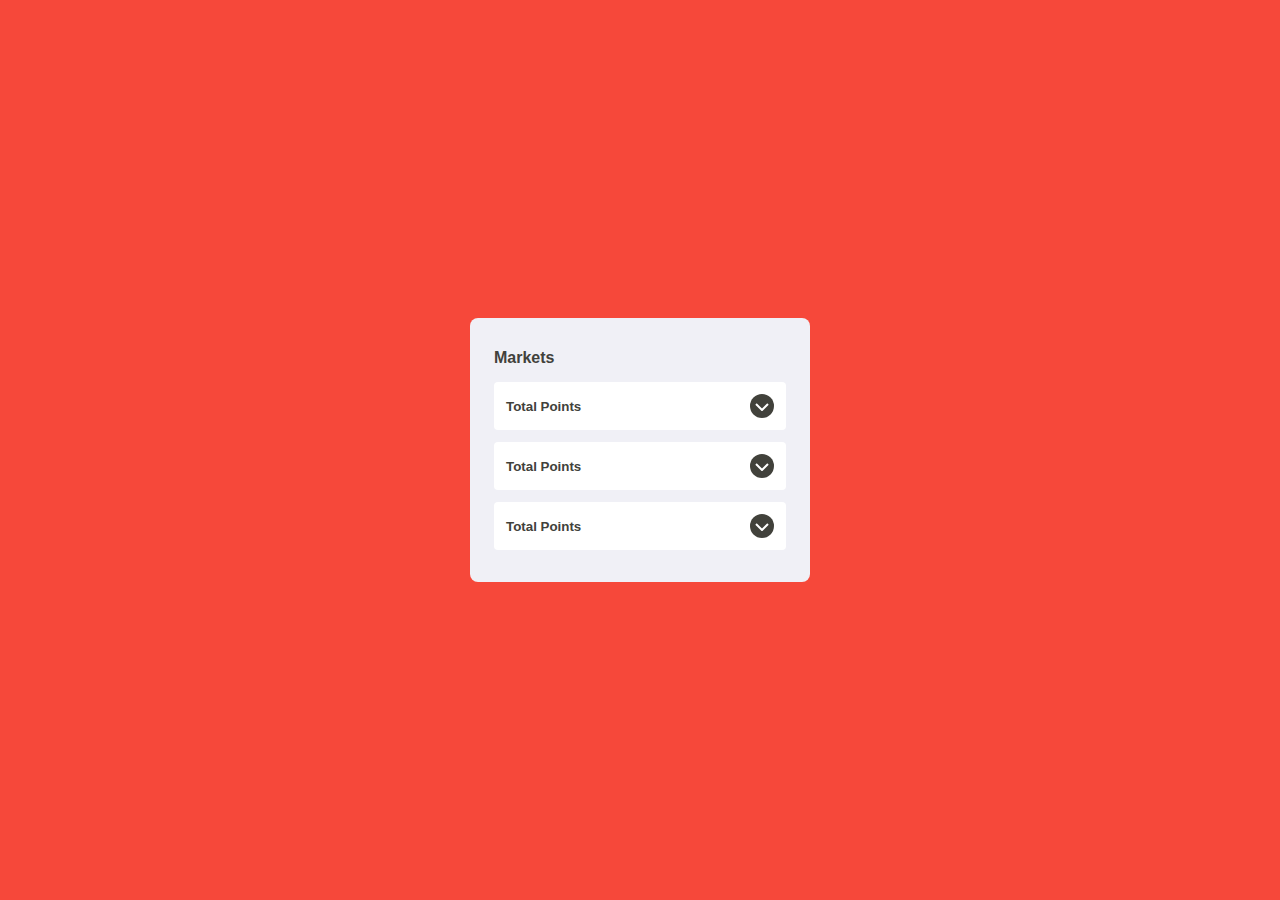
<file: Accordion/index.html>
<!DOCTYPE html>
<html lang="en">
<head>
    <meta charset="UTF-8">
    <meta http-equiv="X-UA-Compatible" content="IE=edge">
    <meta name="viewport" content="width=device-width, initial-scale=1.0">
    <link rel="stylesheet" href="style.css">
    <title>Document</title>
</head>
<body>
    <section class="card">
        <h2 class="card__header">Markets</h2>
        <ul class="accordion accordion-js">
            <li class="accordion__item">
                <h3 class="accordion-item__title">
                    <button
                        data-accordion-control="text"
                        data-accordion-expanded="false"
                        class="accordion-item__button"
                    >
                        Total Points
                        <span class="accordion-item__arrow">
                            <svg
                                xmlns="http://www.w3.org/2000/svg"
                                width="14"
                                height="8"
                                viewBox="0 0 14 8"
                                fill="none"
                            >
                                <path
                                    d="M1 1L7 7L13 1"
                                    stroke="white"
                                    stroke-width="2"
                                    stroke-linejoin="round"
                                />
                            </svg>
                        </span>
                    </button>
                </h3>
                <div
                    class="accordion-item__content"
                    data-accordion-expanded="false"
                    data-accordion-content="text"
                    hidden
                >
                    <ul class="user-list">
                        <li class="user-list__item">
                            Jacob Mullins
                            <span class="user-list__budget">$4.42</span>
                        </li>
                        <li class="user-list__item">
                            Frank Scott
                            <span class="user-list__budget">$0.62</span>
                        </li>
                        <li class="user-list__item">
                            Brad Butter
                            <span class="user-list__budget">$1.89</span>
                        </li>
                        <li class="user-list__item">
                            Sasha Avocado
                            <span class="user-list__budget">$3.55</span>
                        </li>
                        <li class="user-list__item">
                            Mike Bad
                            <span class="user-list__budget">$2.12</span>
                        </li>
                        <li class="user-list__item">
                            Anna Milk
                            <span class="user-list__budget">$2.31</span>
                        </li>
                    </ul>
                </div>
            </li>
            <li class="accordion__item">
                <h3 class="accordion-item__title">
                    <button
                        data-accordion-control="text2"
                        data-accordion-expanded="false"
                        class="accordion-item__button"
                    >
                        Total Points
                        <span class="accordion-item__arrow">
                            <svg
                                xmlns="http://www.w3.org/2000/svg"
                                width="14"
                                height="8"
                                viewBox="0 0 14 8"
                                fill="none"
                            >
                                <path
                                    d="M1 1L7 7L13 1"
                                    stroke="white"
                                    stroke-width="2"
                                    stroke-linejoin="round"
                                />
                            </svg>
                        </span>
                    </button>
                </h3>
                <div
                    class="accordion-item__content"
                    data-accordion-content="text2"
                    data-accordion-expanded="false"
                    hidden
                >
                    <ul class="user-list">
                        <li class="user-list__item">
                            Jacob Mullins
                            <span class="user-list__budget">$4.42</span>
                        </li>
                        <li class="user-list__item">
                            Frank Scott
                            <span class="user-list__budget">$0.62</span>
                        </li>
                        <li class="user-list__item">
                            Brad Butter
                            <span class="user-list__budget">$1.89</span>
                        </li>
                        <li class="user-list__item">
                            Sasha Avocado
                            <span class="user-list__budget">$3.55</span>
                        </li>
                        <li class="user-list__item">
                            Mike Bad
                            <span class="user-list__budget">$2.12</span>
                        </li>
                        <li class="user-list__item">
                            Anna Milk
                            <span class="user-list__budget">$2.31</span>
                        </li>
                    </ul>
                </div>
            </li>
            <li class="accordion__item">
                <h3 class="accordion-item__title">
                    <button
                        data-accordion-control="text3"
                        class="accordion-item__button"
                        data-accordion-expanded="false"
                    >
                        Total Points
                        <span class="accordion-item__arrow">
                            <svg
                                xmlns="http://www.w3.org/2000/svg"
                                width="14"
                                height="8"
                                viewBox="0 0 14 8"
                                fill="none"
                            >
                                <path
                                    d="M1 1L7 7L13 1"
                                    stroke="white"
                                    stroke-width="2"
                                    stroke-linejoin="round"
                                />
                            </svg>
                        </span>
                    </button>
                </h3>
                <div
                    class="accordion-item__content"
                    data-accordion-content="text3"
                    data-accordion-expanded="false"
                    hidden
                >
                    <ul class="user-list">
                        <li class="user-list__item">
                            Jacob Mullins
                            <span class="user-list__budget">$4.42</span>
                        </li>
                        <li class="user-list__item">
                            Frank Scott
                            <span class="user-list__budget">$0.62</span>
                        </li>
                        <li class="user-list__item">
                            Brad Butter
                            <span class="user-list__budget">$1.89</span>
                        </li>
                        <li class="user-list__item">
                            Sasha Avocado
                            <span class="user-list__budget">$3.55</span>
                        </li>
                        <li class="user-list__item">
                            Mike Bad
                            <span class="user-list__budget">$2.12</span>
                        </li>
                        <li class="user-list__item">
                            Anna Milk
                            <span class="user-list__budget">$2.31</span>
                        </li>
                    </ul>
                </div>
            </li>
        </ul>
    </section>
    <script src="script.js"></script>
</body>

</html>
</file>
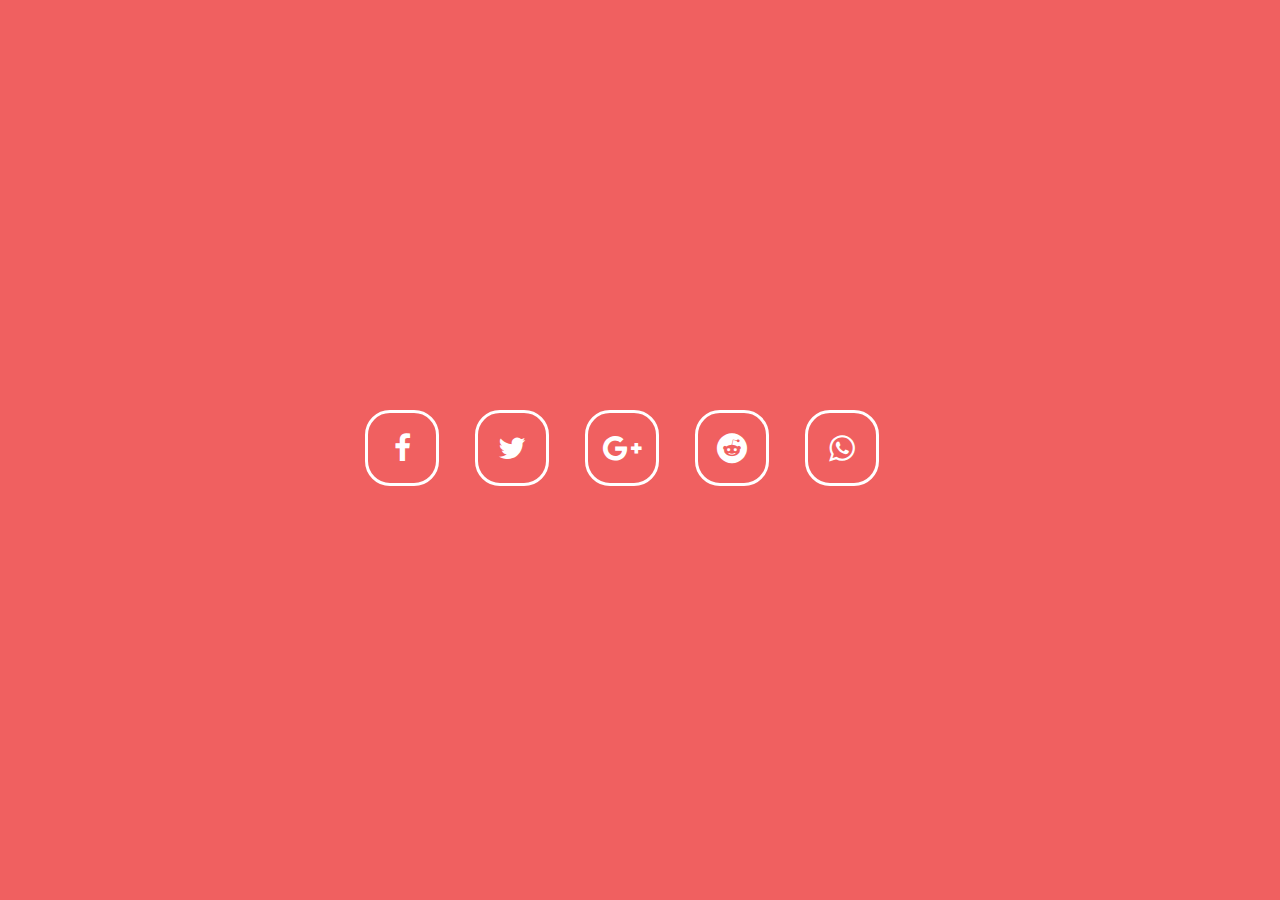
<file: Glowing icons/index.html>
<!DOCTYPE html>
<html lang="en">
<head>
    <meta charset="UTF-8">
    <meta http-equiv="X-UA-Compatible" content="IE=edge">
    <meta name="viewport" content="width=device-width, initial-scale=1.0">
    <link rel="stylesheet" href="https://stackpath.bootstrapcdn.com/font-awesome/4.7.0/css/font-awesome.min.css">
    <link rel="stylesheet" href="style.css">
    <title>Document</title>
</head>
<body>
    <ul class="icons">
        <li class="icon">
          <i class="fa fa-facebook"></i>
        </li>
        <li class="icon">
          <i class="fa fa-twitter"></i>
        </li>
        <li class="icon">
          <i class="fa fa-google-plus"></i>
        </li>
        <li class="icon">
          <i class="fa fa-reddit"></i>
        </li>
        <li class="icon">
          <i class="fa fa-whatsapp"></i>
        </li>
      </ul>
</body>
</html>
</file>
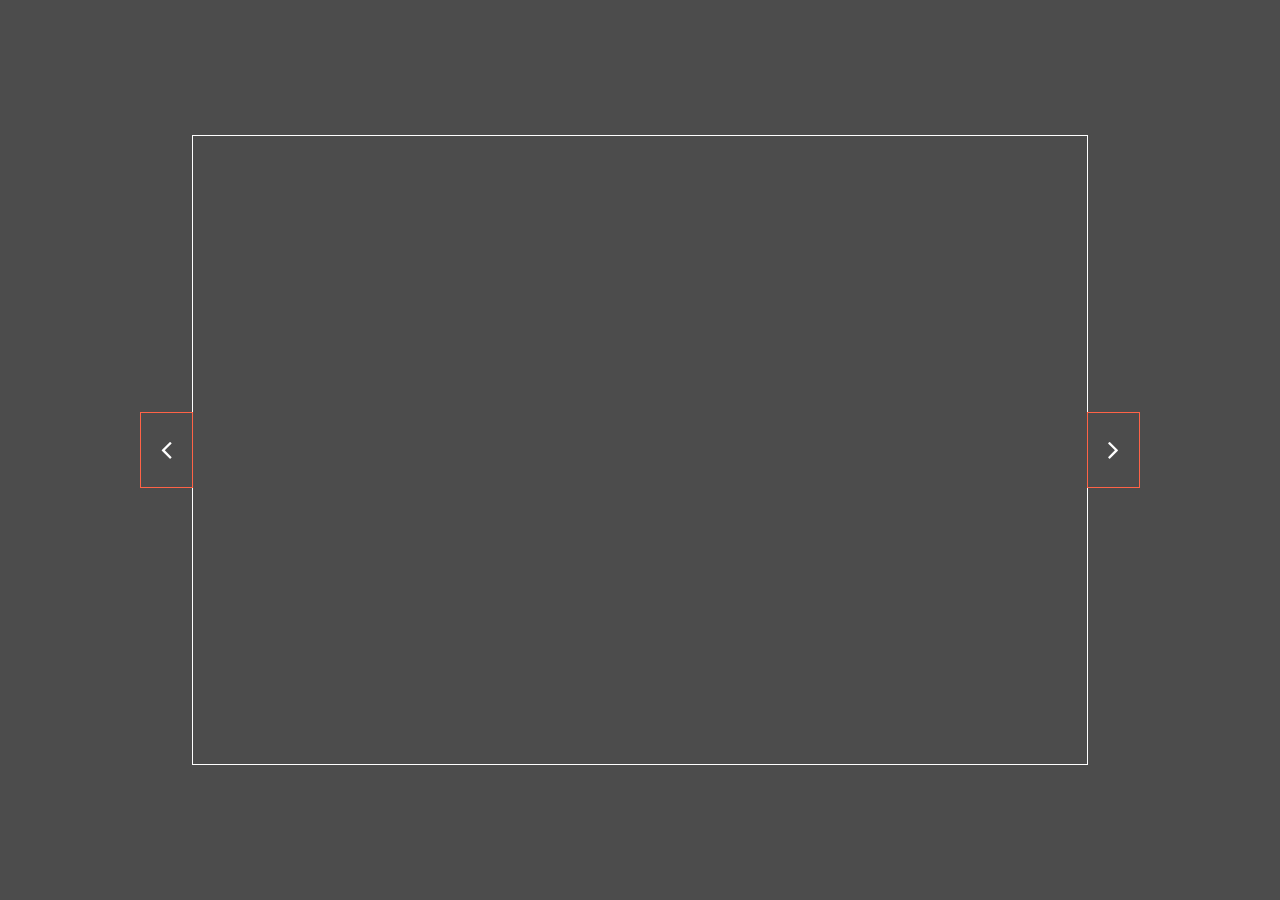
<file: Image Slider/index.html>
<!DOCTYPE html>
<html lang="en">

<head>
    <meta charset="UTF-8">
    <meta http-equiv="X-UA-Compatible" content="IE=edge">
    <meta name="viewport" content="width=device-width, initial-scale=1.0">
    <title>Document</title>

    <link rel="stylesheet" href="https://cdnjs.cloudflare.com/ajax/libs/font-awesome/4.4.0/css/font-awesome.css">
    <link rel="stylesheet" href="./style.css">
</head>


<body>
    <div class="wrapper">
        <div class="slider active"
            style="background-image:url(https://images.unsplash.com/photo-1630233840546-e49a38ea2034?ixid=MnwxMjA3fDB8MHxwaG90by1wYWdlfHx8fGVufDB8fHx8&ixlib=rb-1.2.1&auto=format&fit=crop&w=2100&q=80);">
        </div>
        <div class="slider"
            style="background-image:url(https://images.unsplash.com/photo-1630403248103-728dbbbe15e5?ixid=MnwxMjA3fDB8MHxwaG90by1wYWdlfHx8fGVufDB8fHx8&ixlib=rb-1.2.1&auto=format&fit=crop&w=2100&q=80);">
        </div>
        <div class="slider"
            style="background-image: url(https://images.unsplash.com/photo-1630229446420-991180f9b69f?ixid=MnwxMjA3fDB8MHxwaG90by1wYWdlfHx8fGVufDB8fHx8&ixlib=rb-1.2.1&auto=format&fit=crop&w=2100&q=80);">
        </div>
        <div class="slider"
            style="background-image: url(https://images.unsplash.com/photo-1629896970909-bccae7153e0e?ixid=MnwxMjA3fDB8MHxwaG90by1wYWdlfHx8fGVufDB8fHx8&ixlib=rb-1.2.1&auto=format&fit=crop&w=2100&q=80);">
        </div>
        <button id="leftBtn"><i class="fa fa-angle-left"></i></button>
        <button id="rightBtn"><i class="fa fa-angle-right"></i></button>
    </div>

    <script src="./script.js"></script>
</body>

</html>
</file>
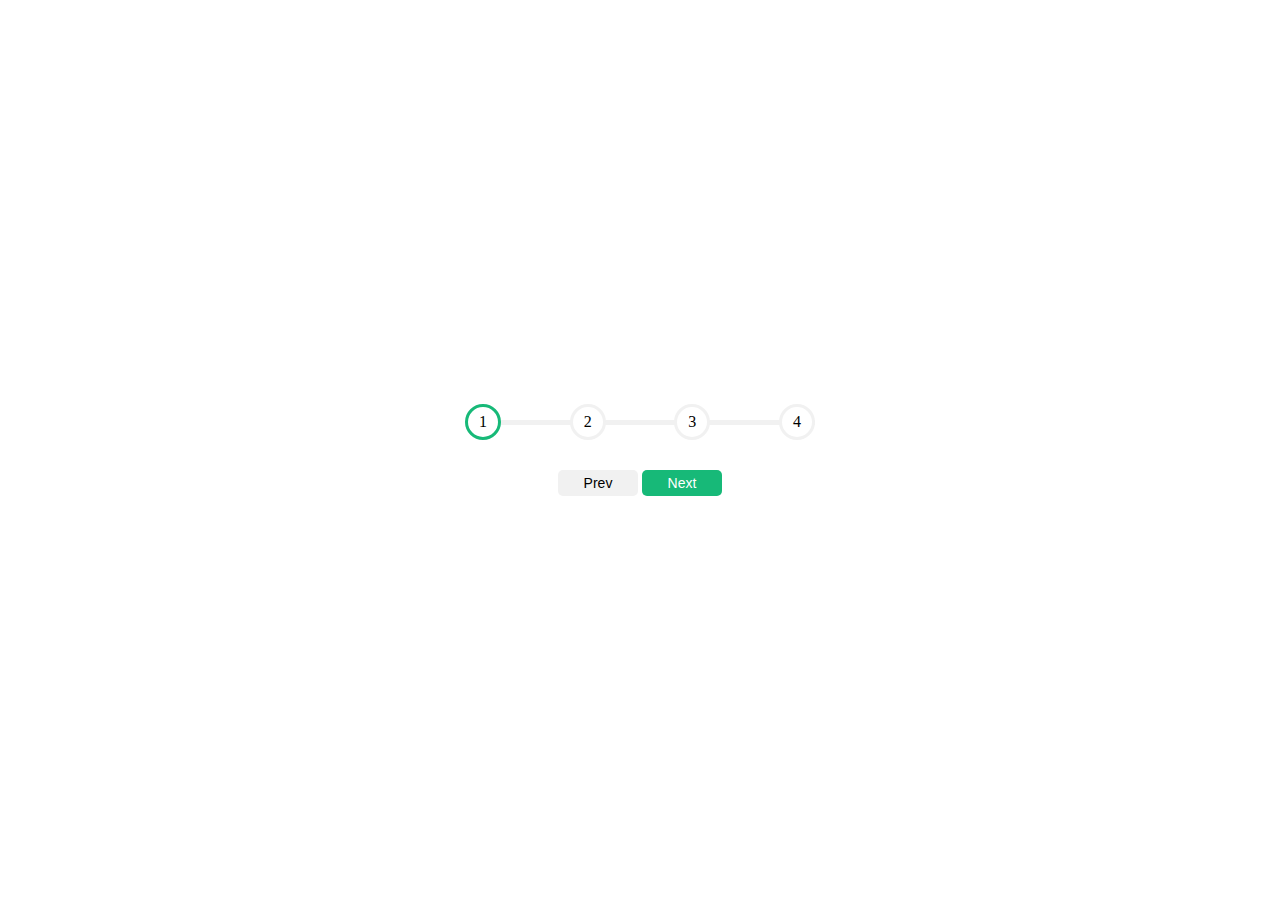
<file: Step Progress Indicator/index.html>
<!DOCTYPE html>
<html lang="en">
<head>
    <meta charset="UTF-8">
    <meta http-equiv="X-UA-Compatible" content="IE=edge">
    <meta name="viewport" content="width=device-width, initial-scale=1.0">
    <link rel="stylesheet" href="style.css">

    <title>Document</title>
</head>
<body>
    <div class="container">
        <div class="progress-container">
            <div class="progress" id="progress"></div>
            <div class="circle active">1</div>
            <div class="circle">2</div>
            <div class="circle">3</div>
            <div class="circle">4</div>
        </div>
        <button class="btn" id="btnPrev" disabled>Prev</button>
        <button class="btn" id="btnNext">Next</button>
    </div>
    <script src="script.js"></script>
</body>
</html>
</file>
<file: Accordion/style.css>
html {
    height: 100%;
}

body {
    margin: 0;
    padding: 0;
    line-height: 1.6;
    font-size: 16px;
    font-family: 'Poppins', sans-serif;
    display: flex;
    justify-content: center;
    align-items: center;
    height: 100%;
    background-color: #f6483a;
    overflow-x: hidden;
    color: #41413b;
}

.card {
    background-color: #f0f0f6;
    border-radius: 8px;
    padding: 32px 24px;
    box-sizing: border-box;
    width: 340px;
}

.card__header {
    margin: 0;
    font-size: 16px;
    line-height: 1;
    margin-bottom: 1em;
}

.accordion {
    list-style: none;
    margin: 0;
    padding: 0;
}

.accordion__item:not(:last-of-type) {
    margin-bottom: 12px;
}

.accordion-item__title {
    margin: 0;
}

.accordion-item__button {
    display: flex;
    background-color: #fff;
    border-radius: 4px;
    border: 0;
    width: 100%;
    cursor: pointer;
    padding: 12px;
    position: relative;
    font-weight: 600;
    font-family: inherit;
    color: inherit;
    justify-content: space-between;
    align-items: center;
    z-index: 1;

    &[data-accordion-expanded='true'] {
        border-bottom-left-radius: 0;
        border-bottom-right-radius: 0;
        box-shadow: 0px 7px 12px 0px rgba(0, 0, 0, 0.1);
    }
}

.accordion-item__arrow {
    background-color: #41413b;
    border-radius: 50%;
    width: 24px;
    height: 24px;
    display: flex;
    position: relative;
    align-items: center;
    justify-content: center;
    pointer-events: none;

    & > svg {
        transform: translateY(1px);
    }
}

.accordion-item__button[data-accordion-control-animation='true']
    .accordion-item__arrow {
    transition: 250ms background-color ease, 250ms transform ease;
    will-change: transform;
}

.accordion-item__button[data-accordion-expanded='true'] .accordion-item__arrow {
    background-color: #f6483a;
    transform: rotate(180deg);
}

.accordion-item__content {
    border-bottom-left-radius: 4px;
    border-bottom-right-radius: 4px;
    background-color: #fff;
    padding: 0 12px;
}

.accordion-item__content[data-accordion-expanded='true'] {
    margin-top: 4px;
}

.accordion-item__content[data-accordion-content-animation] {
    transition-property: height;
    transition-duration: 300ms;
    transition-timing-function: ease-in-out;
    overflow: hidden;
}

.user-list {
    list-style: none;
    padding: 0;
    margin: 0;
    font-weight: 300;
}

.user-list__item {
    display: flex;
    font-size: 0.9em;
    justify-content: space-between;
    align-items: center;
    padding: 10px 0;

    &:not(:last-of-type) {
        border-bottom: 1px solid #f0f0f6;
    }
}

.user-list__budget {
    background-color: #46c581;
    padding: 2px 12px;
    border-radius: 4px;
    font-weight: 400;
    color: #fff;
    min-width: 44px;
    text-align: center;
}
</file>
<file: Glowing icons/style.css>
* {
    margin: 0;
    padding: 0;
  }
  
  body {
    display: flex;
    align-items: center;
    justify-content: center;
    height: 100vh;
    background: #f06060;
  }
  
  .icons {
    display: flex;
    list-style: none;
    width: 550px;
    height: 80px;
  }
  
  .icon {
    display: flex;
    align-items: center;
    justify-content: center;
    width: 75px;
    height: 70px;
    border: 3px solid #fff;
    margin-right: 36px;
    border-radius: 25px;
    cursor: pointer;
    transition: all 0.5s linear;
  }
  
  .icon .fa{
    color: #fff;
    font-size: 30px;
    transition: all 0.5s linear;
  }
  
  .icon:hover{
    background: #fff;
    box-shadow: 0 0 30px 3px #fff;
  }
  
  .icon:hover .fa{
    color: #f06060;
  }
</file>
<file: Image Slider/style.css>
* {
    box-sizing: border-box;
    padding: 0;
}

body {
    height: 100vh;
    display: flex;
    flex-direction: column;
    align-items: center;
    justify-content: center;
    overflow: hidden;
    margin: 0;
    background-position: center center;
    background-size: cover;

}

body::before {
    content: "";
    background-color: rgba(0, 0, 0, 0.7);
    height: 100vh;
    width: 100%;
    position: absolute;
    top: 0;
    left: 0;
    z-index: -1;
}

.wrapper {
    height: 70vh;
    width: 70vw;
    position: relative;
    overflow: hidden;
    border: 1px solid #fff;
}

.slider {
    height: 100vh;
    width: 100vw;
    background-position: center center;
    background-size: cover;
    position: absolute;
    top: -15vh;
    left: -15vw;
    z-index: 1;
    opacity: 0;
}

.slider.active {
    opacity: 1;
}

#leftBtn,
#rightBtn {
    position: fixed;
    top: 50%;
    transform: translateY(-50%);
    color: #fff;
    background: transparent;
    border: 1px solid tomato;
    font-size: 30px;
    padding: 20px;
    cursor: pointer;
}

#rightBtn {
    right: calc(16vw - 65px);
}

#leftBtn {
    left: calc(16vw - 65px);
}
</file>
<file: Step Progress Indicator/style.css>
body{
    margin: 0;
    display: flex;
    flex-direction: column;
    justify-content: center;
    align-items: center;
    height: 100vh;
}
.container{
    text-align: center;
    position: absolute;
    top: 50%;
    left: 50%;
    transform: translate(-50%, -50%);
}
.progress-container{
    display: flex;
    margin: 0 auto 30px;
    align-items: center;
    justify-content: space-between;
    position: relative;
    width: 350px;
    max-width: 100%;
}
.progress-container:before{
    content: " ";
    width: 100%;
    background-color: #f1f1f1;
    height: 5px;
    position: absolute;
    z-index: -1;
}
.progress{
    width: 0;
    background-color: #17B978;
    height: 5px;
    top: 50%;
    position: absolute;
    transform: translateY(-50%);
    z-index: -1;
    transition: 0.4s ease-in-out;
}   
.circle{
    background: #fff;
    height: 30px;
    width: 30px;
    display: flex;
    align-items: center;
    justify-content: center;
    border: 3px solid #f1f1f1;
    border-radius: 50px;
}

.active{
    border-color: #17B978;
    transition: 0.6s ease-in;
}
.btn{
    border: none;
    padding: 5px 8px;
    width: 80px;
    font-size: 14px;
    border-radius: 5px;
    background: #17B978;
    color: #fff;
    cursor: pointer;
}
.btn:disabled {
    background: #f1f1f1;
    color: #000;
    cursor: not-allowed;
}
</file>
